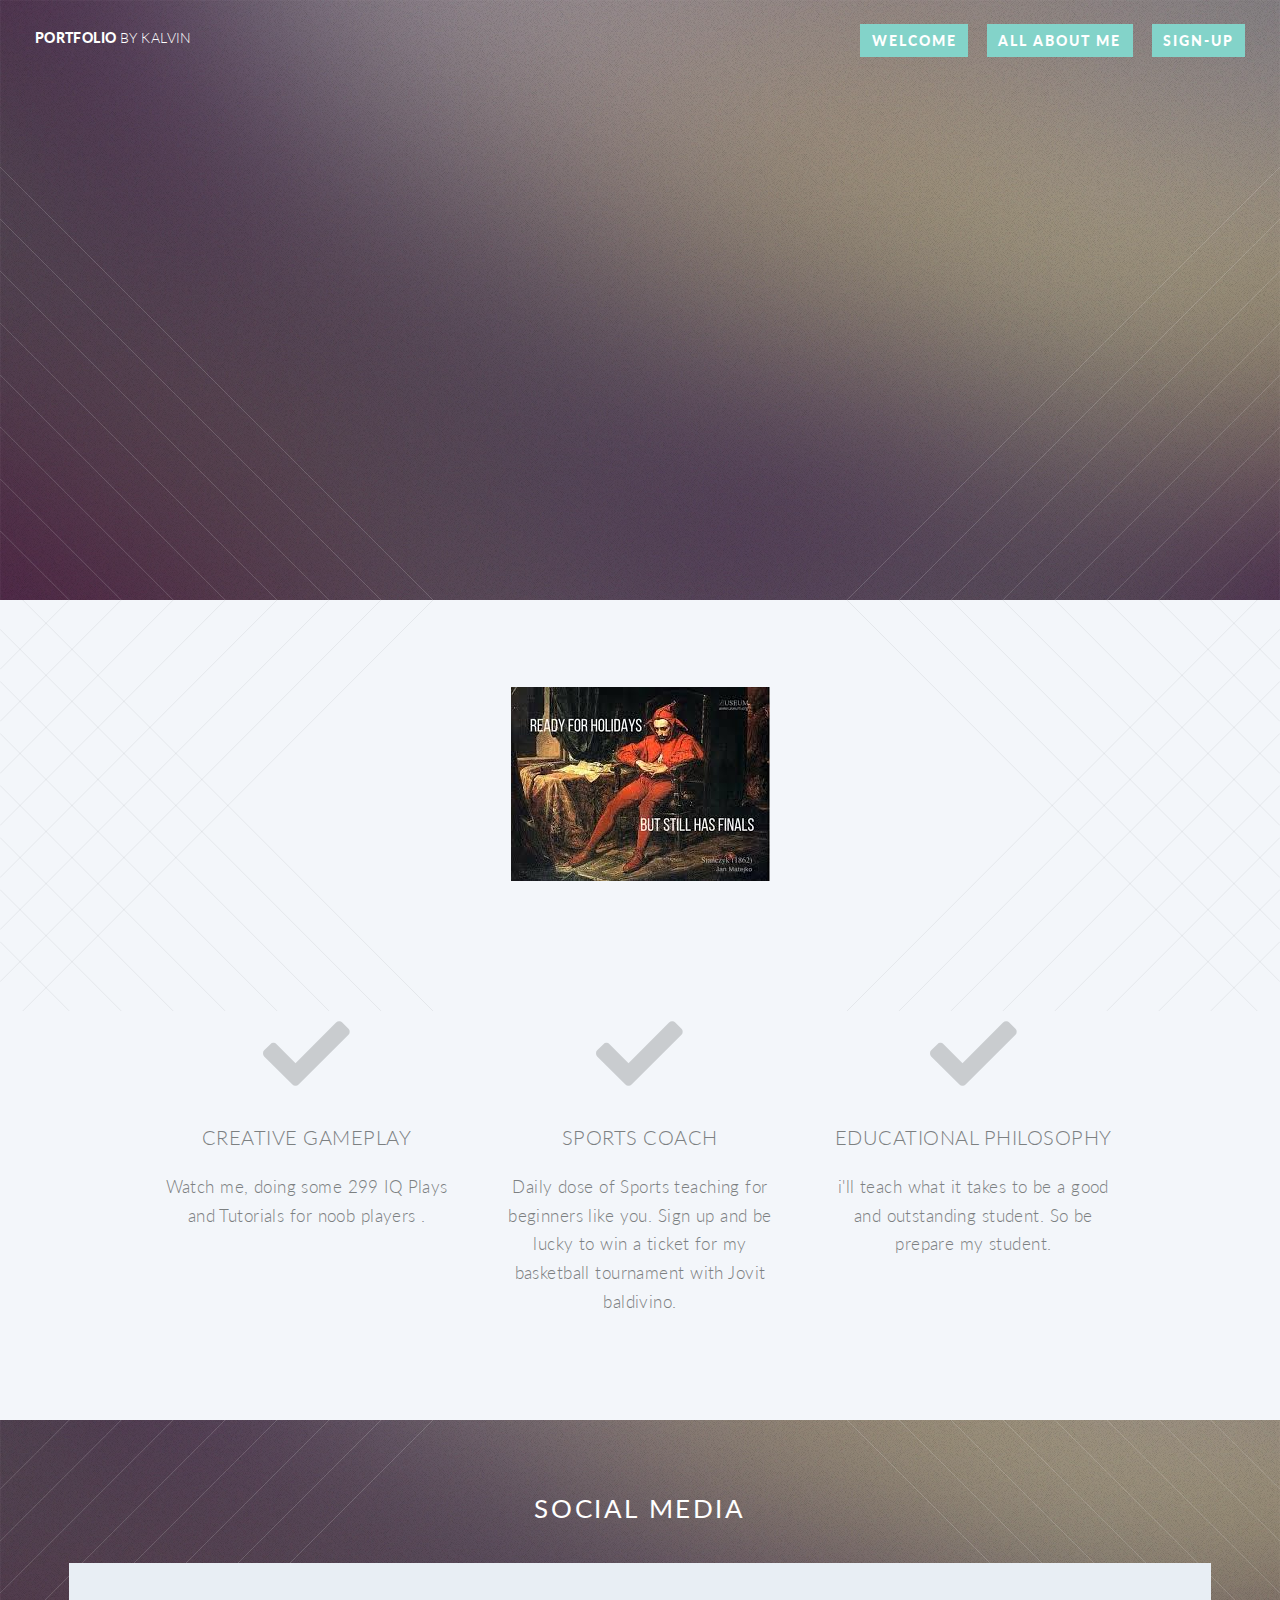
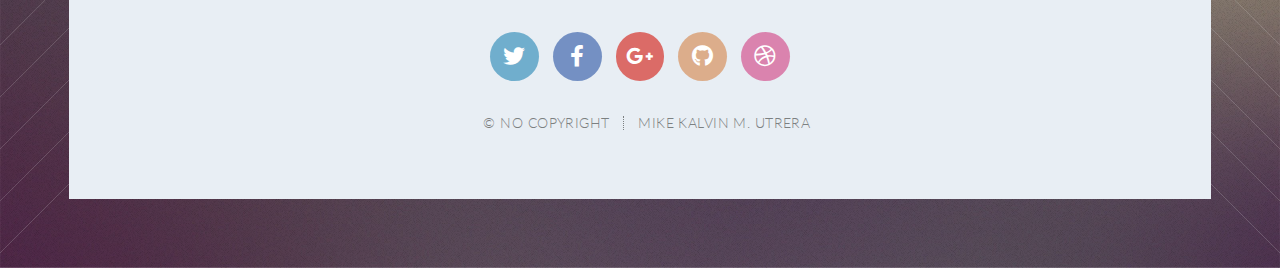
<file: index.html>
<!DOCTYPE HTML>
<html>
	<head>
		<title> Home -  Portfolio by kalvin
		</title>
		<meta charset="utf-8" />
		<meta name="viewport" content="width=device-width, initial-scale=1, user-scalable=no" />
		<link rel="stylesheet" href="assets/css/main.css" />
		<noscript><link rel="stylesheet" href="assets/css/noscript.css" /></noscript>
	</head>
	<body class="index is-preload">
		<div id="page-wrapper">

			<!-- Header -->
				<header id="header" class="alt">
					<h1 id="logo"><a href="index.html">PORTFOLIO <span> by Kalvin</span></a></h1>
					<nav id="nav">
						<ul>
							<li class="current"><a href="index.html" class = "button primary"> WELCOME</a></li>
							<li class="courses">
								<a href="#" class = "button primary">All about ME</a>
								<ul>
								    
									<li><a href="no-sidebar.html">Gaming</a></li>
									<li><a href="contact.html">Contact</a></li>
										<ul>
											
										
										</ul>
									</li>
								</ul>
							</li>
							<li><a href="sign-up.html" class= "button primary" >Sign-up</a></li>
						</ul>
						  
						   
					</nav>
				</header>

			<!-- Banner -->
				<section id="banner">

					<div class="inner">

						<header>
							<h2>KALVS</h2>
						</header>
						<p>GAMING
						<br />
						SPORTS
						<br />
						COME AND JOIN ME.</p>
						<footer>
							<ul class="buttons stacked">
								<li><a href="#main" class="button fit scrolly">Learn More.</a></li>
							</ul>
						</footer>

					</div>

				</section>

			<!-- Main -->
				<article id="main">

					
                    <div class = "col-4 col-12-narrower">
					<section>
				     <center><img src="images/Art.jpg" alt="" /></a></center>
					</section>
					</header>
					</div>
					</div>
					


                      

                   
					
					
					
					
					
					
					
						<section class="wrapper style1 container special">
							<div class="row">
								<div class="col-4 col-12-narrower">

									<section>
										<span class="icon solid featured fa-check"></span>
										<header>
											<h3>CREATIVE GAMEPLAY</h3>
										</header>
										<p> Watch me, doing some 299 IQ Plays and Tutorials for noob players .</p>
									</section>

								</div>
								<div class="col-4 col-12-narrower">

									<section>
										<span class="icon solid featured fa-check"></span>
										<header>
											<h3>SPORTS COACH</h3>
										</header>
										<p> Daily dose of Sports teaching for beginners like you. Sign up and be lucky to win a ticket for my basketball tournament with Jovit baldivino.</p>
									</section>

								</div>
								<div class="col-4 col-12-narrower">

									<section>
										<span class="icon solid featured fa-check"></span>
										<header>
											<h3>Educational Philosophy</h3>
										</header>
										<p>i'll teach what it takes to be a good and outstanding student. So be prepare my student.</p>
									</section>

								</div>
							</div>
						</section>

						</section>

				
				
				
				

			<!-- CTA -->
				
				<section id = "cta">

					<header>
						<h2><strong> SOCIAL MEDIA </strong></h2>
					</header>
					

			

			<!-- Footer -->
				<footer id="footer">

					<ul class="icons">
						<li><a href="#" class="icon brands circle fa-twitter"><span class="label">Twitter</span></a></li>
						<li><a href="#" class="icon brands circle fa-facebook-f"><span class="label">Facebook</span></a></li>
						<li><a href="#" class="icon brands circle fa-google-plus-g"><span class="label">Google+</span></a></li>
						<li><a href="#" class="icon brands circle fa-github"><span class="label">Github</span></a></li>
						<li><a href="#" class="icon brands circle fa-dribbble"><span class="label">Dribbble</span></a></li>
					</ul>

					<ul class="copyright">
						<li>&copy; NO COPYRIGHT</li><li> MIKE KALVIN M. UTRERA</li>
					</ul>

				</footer>

		</div>

		<!-- Scripts -->
			
			<script src="assets/js/jquery.min.js"></script>
			<script src="assets/js/jquery.dropotron.min.js"></script>
			<script src="assets/js/jquery.scrolly.min.js"></script>
			<script src="assets/js/jquery.scrollex.min.js"></script>
			<script src="assets/js/browser.min.js"></script>
			<script src="assets/js/breakpoints.min.js"></script>
			<script src="assets/js/util.js"></script>
			<script src="assets/js/main.js"></script>                       

	</body>
</html>
</file>
<file: assets/css/noscript.css>
/*
	Twenty by HTML5 UP
	html5up.net | @ajlkn
	Free for personal and commercial use under the CCA 3.0 license (html5up.net/license)
*/

/* Banner */

	#banner .inner {
		opacity: 1;
	}
</file>
<file: assets/css/main.css>
@import url("fontawesome-all.min.css");
@import url("https://fonts.googleapis.com/css?family=Lato:300,400,900");
html, body, div, span, applet, object,
iframe, h1, h2, h3, h4, h5, h6, p, blockquote,
pre, a, abbr, acronym, address, big, cite,
code, del, dfn, em, img, ins, kbd, q, s, samp,
small, strike, strong, sub, sup, tt, var, b,
u, i, center, dl, dt, dd, ol, ul, li, fieldset,
form, label, legend, table, caption, tbody,
tfoot, thead, tr, th, td, article, aside,
canvas, details, embed, figure, figcaption,
footer, header, hgroup, menu, nav, output, ruby,
section, summary, time, mark, audio, video {
	margin: 0;
	padding: 0;
	border: 0;
	font-size: 100%;
	font: inherit;
	vertical-align: baseline;}

article, aside, details, figcaption, figure,
footer, header, hgroup, menu, nav, section {
	display: block;}

body {
	line-height: 1;
}

ol, ul {
	list-style: none;
}

blockquote, q {
	quotes: none;
}

	blockquote:before, blockquote:after, q:before, q:after {
		content: '';
		content: none;
	}

table {
	border-collapse: collapse;
	border-spacing: 0;
}

body {
	-webkit-text-size-adjust: none;
}

mark {
	background-color: transparent;
	color: inherit;
}

input::-moz-focus-inner {
	border: 0;
	padding: 0;
}

input, select, textarea {
	-moz-appearance: none;
	-webkit-appearance: none;
	-ms-appearance: none;
	appearance: none;
}

/* Basic */

	html {
		box-sizing: border-box;
	}

	*, *:before, *:after {
		box-sizing: inherit;
	}

	body {
		background: #f3f6fa;
	}

		body.is-preload *, body.is-preload *:before, body.is-preload *:after {
			-moz-animation: none !important;
			-webkit-animation: none !important;
			-ms-animation: none !important;
			animation: none !important;
			-moz-transition: none !important;
			-webkit-transition: none !important;
			-ms-transition: none !important;
			transition: none !important;
		}

	body, input, select, textarea {
		color: #7c8081;
		font-family: 'Lato', sans-serif;
		font-size: 15pt;
		font-weight: 300;
		letter-spacing: 0.025em;
		line-height: 1.75em;
	}

	a {
		-moz-transition: color 0.2s ease-in-out, border-color 0.2s ease-in-out, background-color 0.2s ease-in-out;
		-webkit-transition: color 0.2s ease-in-out, border-color 0.2s ease-in-out, background-color 0.2s ease-in-out;
		-ms-transition: color 0.2s ease-in-out, border-color 0.2s ease-in-out, background-color 0.2s ease-in-out;
		transition: color 0.2s ease-in-out, border-color 0.2s ease-in-out, background-color 0.2s ease-in-out;
		color: #3fb1a3;
		text-decoration: none;
		border-bottom: dotted 1px;
	}

		a:hover {
			border-bottom-color: transparent;
		}

	strong, b {
		font-weight: 400;
	}

	p, ul, ol, dl, table, blockquote {
		margin: 0 0 2em 0;
	}

	h1, h2, h3, h4, h5, h6 {
		color: inherit;
		font-weight: 300;
		line-height: 1.75em;
		margin-bottom: 1em;
		text-transform: uppercase;
	}

		h1 a, h2 a, h3 a, h4 a, h5 a, h6 a {
			color: inherit;
			text-decoration: none;
			border: 0;
		}

	h2 {
		font-size: 1.5em;
		letter-spacing: 0.1em;
	}

	h3 {
		font-size: 1.15em;
		letter-spacing: 0.025em;
	}

	sub {
		font-size: 0.8em;
		position: relative;
		top: 0.5em;
	}

	sup {
		font-size: 0.8em;
		position: relative;
		top: -0.5em;
	}

	hr {
		border-top: solid 1px rgba(124, 128, 129, 0.2);
		border: 0;
		margin-bottom: 1.5em;
	}

	blockquote {
		border-left: solid 0.5em rgba(124, 128, 129, 0.2);
		font-style: italic;
		padding: 1em 0 1em 2em;
	}

/* Container */

	.container {
		margin: 0 auto;
		max-width: 100%;
		width: 1400px;
	}

		.container.medium {
			width: 1050px;
		}

		@media screen and (max-width: 1680px) {

			.container {
				width: 1200px;
			}

				.container.medium {
					width: 900px;
				}

		}

		@media screen and (max-width: 1280px) {

			.container {
				width: 960px;
			}

				.container.medium {
					width: 735px;
				}

		}

		@media screen and (max-width: 980px) {

			.container {
				width: 95%;
			}

				.container.medium {
					width: 71.25%;
				}

		}

		@media screen and (max-width: 840px) {

			.container {
				width: 95%;
			}

				.container.medium {
					width: 95%;
				}

		}

		@media screen and (max-width: 736px) {

			.container {
				width: 100%;
			}

				.container.medium {
					width: 100%;
				}

		}

/* Row */

	.row {
		display: flex;
		flex-wrap: wrap;
		box-sizing: border-box;
		align-items: stretch;
	}

		.row > * {
			box-sizing: border-box;
		}

		.row.gtr-uniform > * > :last-child {
			margin-bottom: 0;
		}

		.row.aln-left {
			justify-content: flex-start;
		}

		.row.aln-center {
			justify-content: center;
		}

		.row.aln-right {
			justify-content: flex-end;
		}

		.row.aln-top {
			align-items: flex-start;
		}

		.row.aln-middle {
			align-items: center;
		}

		.row.aln-bottom {
			align-items: flex-end;
		}

		.row > .imp {
			order: -1;
		}

		.row > .col-1 {
			width: 8.33333%;
		}

		.row > .off-1 {
			margin-left: 8.33333%;
		}

		.row > .col-2 {
			width: 16.66667%;
		}

		.row > .off-2 {
			margin-left: 16.66667%;
		}

		.row > .col-3 {
			width: 25%;
		}

		.row > .off-3 {
			margin-left: 25%;
		}

		.row > .col-4 {
			width: 33.33333%;
		}

		.row > .off-4 {
			margin-left: 33.33333%;
		}

		.row > .col-5 {
			width: 41.66667%;
		}

		.row > .off-5 {
			margin-left: 41.66667%;
		}

		.row > .col-6 {
			width: 50%;
		}

		.row > .off-6 {
			margin-left: 50%;
		}

		.row > .col-7 {
			width: 58.33333%;
		}

		.row > .off-7 {
			margin-left: 58.33333%;
		}

		.row > .col-8 {
			width: 66.66667%;
		}

		.row > .off-8 {
			margin-left: 66.66667%;
		}

		.row > .col-9 {
			width: 75%;
		}

		.row > .off-9 {
			margin-left: 75%;
		}

		.row > .col-10 {
			width: 83.33333%;
		}

		.row > .off-10 {
			margin-left: 83.33333%;
		}

		.row > .col-11 {
			width: 91.66667%;
		}

		.row > .off-11 {
			margin-left: 91.66667%;
		}

		.row > .col-12 {
			width: 100%;
		}

		.row > .off-12 {
			margin-left: 100%;
		}

		.row.gtr-0 {
			margin-top: 0px;
			margin-left: 0px;
		}

			.row.gtr-0 > * {
				padding: 0px 0 0 0px;
			}

			.row.gtr-0.gtr-uniform {
				margin-top: 0px;
			}

				.row.gtr-0.gtr-uniform > * {
					padding-top: 0px;
				}

		.row.gtr-25 {
			margin-top: -12.5px;
			margin-left: -12.5px;
		}

			.row.gtr-25 > * {
				padding: 12.5px 0 0 12.5px;
			}

			.row.gtr-25.gtr-uniform {
				margin-top: -12.5px;
			}

				.row.gtr-25.gtr-uniform > * {
					padding-top: 12.5px;
				}

		.row.gtr-50 {
			margin-top: -25px;
			margin-left: -25px;
		}

			.row.gtr-50 > * {
				padding: 25px 0 0 25px;
			}

			.row.gtr-50.gtr-uniform {
				margin-top: -25px;
			}

				.row.gtr-50.gtr-uniform > * {
					padding-top: 25px;
				}

		.row {
			margin-top: -50px;
			margin-left: -50px;
		}

			.row > * {
				padding: 50px 0 0 50px;
			}

			.row.gtr-uniform {
				margin-top: -50px;
			}

				.row.gtr-uniform > * {
					padding-top: 50px;
				}

		.row.gtr-150 {
			margin-top: -75px;
			margin-left: -75px;
		}

			.row.gtr-150 > * {
				padding: 75px 0 0 75px;
			}

			.row.gtr-150.gtr-uniform {
				margin-top: -75px;
			}

				.row.gtr-150.gtr-uniform > * {
					padding-top: 75px;
				}

		.row.gtr-200 {
			margin-top: -100px;
			margin-left: -100px;
		}

			.row.gtr-200 > * {
				padding: 100px 0 0 100px;
			}

			.row.gtr-200.gtr-uniform {
				margin-top: -100px;
			}

				.row.gtr-200.gtr-uniform > * {
					padding-top: 100px;
				}

		@media screen and (max-width: 1680px) {

			.row {
				display: flex;
				flex-wrap: wrap;
				box-sizing: border-box;
				align-items: stretch;
			}

				.row > * {
					box-sizing: border-box;
				}

				.row.gtr-uniform > * > :last-child {
					margin-bottom: 0;
				}

				.row.aln-left {
					justify-content: flex-start;
				}

				.row.aln-center {
					justify-content: center;
				}

				.row.aln-right {
					justify-content: flex-end;
				}

				.row.aln-top {
					align-items: flex-start;
				}

				.row.aln-middle {
					align-items: center;
				}

				.row.aln-bottom {
					align-items: flex-end;
				}

				.row > .imp-wide {
					order: -1;
				}

				.row > .col-1-wide {
					width: 8.33333%;
				}

				.row > .off-1-wide {
					margin-left: 8.33333%;
				}

				.row > .col-2-wide {
					width: 16.66667%;
				}

				.row > .off-2-wide {
					margin-left: 16.66667%;
				}

				.row > .col-3-wide {
					width: 25%;
				}

				.row > .off-3-wide {
					margin-left: 25%;
				}

				.row > .col-4-wide {
					width: 33.33333%;
				}

				.row > .off-4-wide {
					margin-left: 33.33333%;
				}

				.row > .col-5-wide {
					width: 41.66667%;
				}

				.row > .off-5-wide {
					margin-left: 41.66667%;
				}

				.row > .col-6-wide {
					width: 50%;
				}

				.row > .off-6-wide {
					margin-left: 50%;
				}

				.row > .col-7-wide {
					width: 58.33333%;
				}

				.row > .off-7-wide {
					margin-left: 58.33333%;
				}

				.row > .col-8-wide {
					width: 66.66667%;
				}

				.row > .off-8-wide {
					margin-left: 66.66667%;
				}

				.row > .col-9-wide {
					width: 75%;
				}

				.row > .off-9-wide {
					margin-left: 75%;
				}

				.row > .col-10-wide {
					width: 83.33333%;
				}

				.row > .off-10-wide {
					margin-left: 83.33333%;
				}

				.row > .col-11-wide {
					width: 91.66667%;
				}

				.row > .off-11-wide {
					margin-left: 91.66667%;
				}

				.row > .col-12-wide {
					width: 100%;
				}

				.row > .off-12-wide {
					margin-left: 100%;
				}

				.row.gtr-0 {
					margin-top: 0px;
					margin-left: 0px;
				}

					.row.gtr-0 > * {
						padding: 0px 0 0 0px;
					}

					.row.gtr-0.gtr-uniform {
						margin-top: 0px;
					}

						.row.gtr-0.gtr-uniform > * {
							padding-top: 0px;
						}

				.row.gtr-25 {
					margin-top: -10px;
					margin-left: -10px;
				}

					.row.gtr-25 > * {
						padding: 10px 0 0 10px;
					}

					.row.gtr-25.gtr-uniform {
						margin-top: -10px;
					}

						.row.gtr-25.gtr-uniform > * {
							padding-top: 10px;
						}

				.row.gtr-50 {
					margin-top: -20px;
					margin-left: -20px;
				}

					.row.gtr-50 > * {
						padding: 20px 0 0 20px;
					}

					.row.gtr-50.gtr-uniform {
						margin-top: -20px;
					}

						.row.gtr-50.gtr-uniform > * {
							padding-top: 20px;
						}

				.row {
					margin-top: -40px;
					margin-left: -40px;
				}

					.row > * {
						padding: 40px 0 0 40px;
					}

					.row.gtr-uniform {
						margin-top: -40px;
					}

						.row.gtr-uniform > * {
							padding-top: 40px;
						}

				.row.gtr-150 {
					margin-top: -60px;
					margin-left: -60px;
				}

					.row.gtr-150 > * {
						padding: 60px 0 0 60px;
					}

					.row.gtr-150.gtr-uniform {
						margin-top: -60px;
					}

						.row.gtr-150.gtr-uniform > * {
							padding-top: 60px;
						}

				.row.gtr-200 {
					margin-top: -80px;
					margin-left: -80px;
				}

					.row.gtr-200 > * {
						padding: 80px 0 0 80px;
					}

					.row.gtr-200.gtr-uniform {
						margin-top: -80px;
					}

						.row.gtr-200.gtr-uniform > * {
							padding-top: 80px;
						}

		}

		@media screen and (max-width: 1280px) {

			.row {
				display: flex;
				flex-wrap: wrap;
				box-sizing: border-box;
				align-items: stretch;
			}

				.row > * {
					box-sizing: border-box;
				}

				.row.gtr-uniform > * > :last-child {
					margin-bottom: 0;
				}

				.row.aln-left {
					justify-content: flex-start;
				}

				.row.aln-center {
					justify-content: center;
				}

				.row.aln-right {
					justify-content: flex-end;
				}

				.row.aln-top {
					align-items: flex-start;
				}

				.row.aln-middle {
					align-items: center;
				}

				.row.aln-bottom {
					align-items: flex-end;
				}

				.row > .imp-normal {
					order: -1;
				}

				.row > .col-1-normal {
					width: 8.33333%;
				}

				.row > .off-1-normal {
					margin-left: 8.33333%;
				}

				.row > .col-2-normal {
					width: 16.66667%;
				}

				.row > .off-2-normal {
					margin-left: 16.66667%;
				}

				.row > .col-3-normal {
					width: 25%;
				}

				.row > .off-3-normal {
					margin-left: 25%;
				}

				.row > .col-4-normal {
					width: 33.33333%;
				}

				.row > .off-4-normal {
					margin-left: 33.33333%;
				}

				.row > .col-5-normal {
					width: 41.66667%;
				}

				.row > .off-5-normal {
					margin-left: 41.66667%;
				}

				.row > .col-6-normal {
					width: 50%;
				}

				.row > .off-6-normal {
					margin-left: 50%;
				}

				.row > .col-7-normal {
					width: 58.33333%;
				}

				.row > .off-7-normal {
					margin-left: 58.33333%;
				}

				.row > .col-8-normal {
					width: 66.66667%;
				}

				.row > .off-8-normal {
					margin-left: 66.66667%;
				}

				.row > .col-9-normal {
					width: 75%;
				}

				.row > .off-9-normal {
					margin-left: 75%;
				}

				.row > .col-10-normal {
					width: 83.33333%;
				}

				.row > .off-10-normal {
					margin-left: 83.33333%;
				}

				.row > .col-11-normal {
					width: 91.66667%;
				}

				.row > .off-11-normal {
					margin-left: 91.66667%;
				}

				.row > .col-12-normal {
					width: 100%;
				}

				.row > .off-12-normal {
					margin-left: 100%;
				}

				.row.gtr-0 {
					margin-top: 0px;
					margin-left: 0px;
				}

					.row.gtr-0 > * {
						padding: 0px 0 0 0px;
					}

					.row.gtr-0.gtr-uniform {
						margin-top: 0px;
					}

						.row.gtr-0.gtr-uniform > * {
							padding-top: 0px;
						}

				.row.gtr-25 {
					margin-top: -10px;
					margin-left: -10px;
				}

					.row.gtr-25 > * {
						padding: 10px 0 0 10px;
					}

					.row.gtr-25.gtr-uniform {
						margin-top: -10px;
					}

						.row.gtr-25.gtr-uniform > * {
							padding-top: 10px;
						}

				.row.gtr-50 {
					margin-top: -20px;
					margin-left: -20px;
				}

					.row.gtr-50 > * {
						padding: 20px 0 0 20px;
					}

					.row.gtr-50.gtr-uniform {
						margin-top: -20px;
					}

						.row.gtr-50.gtr-uniform > * {
							padding-top: 20px;
						}

				.row {
					margin-top: -40px;
					margin-left: -40px;
				}

					.row > * {
						padding: 40px 0 0 40px;
					}

					.row.gtr-uniform {
						margin-top: -40px;
					}

						.row.gtr-uniform > * {
							padding-top: 40px;
						}

				.row.gtr-150 {
					margin-top: -60px;
					margin-left: -60px;
				}

					.row.gtr-150 > * {
						padding: 60px 0 0 60px;
					}

					.row.gtr-150.gtr-uniform {
						margin-top: -60px;
					}

						.row.gtr-150.gtr-uniform > * {
							padding-top: 60px;
						}

				.row.gtr-200 {
					margin-top: -80px;
					margin-left: -80px;
				}

					.row.gtr-200 > * {
						padding: 80px 0 0 80px;
					}

					.row.gtr-200.gtr-uniform {
						margin-top: -80px;
					}

						.row.gtr-200.gtr-uniform > * {
							padding-top: 80px;
						}

		}

		@media screen and (max-width: 980px) {

			.row {
				display: flex;
				flex-wrap: wrap;
				box-sizing: border-box;
				align-items: stretch;
			}

				.row > * {
					box-sizing: border-box;
				}

				.row.gtr-uniform > * > :last-child {
					margin-bottom: 0;
				}

				.row.aln-left {
					justify-content: flex-start;
				}

				.row.aln-center {
					justify-content: center;
				}

				.row.aln-right {
					justify-content: flex-end;
				}

				.row.aln-top {
					align-items: flex-start;
				}

				.row.aln-middle {
					align-items: center;
				}

				.row.aln-bottom {
					align-items: flex-end;
				}

				.row > .imp-narrow {
					order: -1;
				}

				.row > .col-1-narrow {
					width: 8.33333%;
				}

				.row > .off-1-narrow {
					margin-left: 8.33333%;
				}

				.row > .col-2-narrow {
					width: 16.66667%;
				}

				.row > .off-2-narrow {
					margin-left: 16.66667%;
				}

				.row > .col-3-narrow {
					width: 25%;
				}

				.row > .off-3-narrow {
					margin-left: 25%;
				}

				.row > .col-4-narrow {
					width: 33.33333%;
				}

				.row > .off-4-narrow {
					margin-left: 33.33333%;
				}

				.row > .col-5-narrow {
					width: 41.66667%;
				}

				.row > .off-5-narrow {
					margin-left: 41.66667%;
				}

				.row > .col-6-narrow {
					width: 50%;
				}

				.row > .off-6-narrow {
					margin-left: 50%;
				}

				.row > .col-7-narrow {
					width: 58.33333%;
				}

				.row > .off-7-narrow {
					margin-left: 58.33333%;
				}

				.row > .col-8-narrow {
					width: 66.66667%;
				}

				.row > .off-8-narrow {
					margin-left: 66.66667%;
				}

				.row > .col-9-narrow {
					width: 75%;
				}

				.row > .off-9-narrow {
					margin-left: 75%;
				}

				.row > .col-10-narrow {
					width: 83.33333%;
				}

				.row > .off-10-narrow {
					margin-left: 83.33333%;
				}

				.row > .col-11-narrow {
					width: 91.66667%;
				}

				.row > .off-11-narrow {
					margin-left: 91.66667%;
				}

				.row > .col-12-narrow {
					width: 100%;
				}

				.row > .off-12-narrow {
					margin-left: 100%;
				}

				.row.gtr-0 {
					margin-top: 0px;
					margin-left: 0px;
				}

					.row.gtr-0 > * {
						padding: 0px 0 0 0px;
					}

					.row.gtr-0.gtr-uniform {
						margin-top: 0px;
					}

						.row.gtr-0.gtr-uniform > * {
							padding-top: 0px;
						}

				.row.gtr-25 {
					margin-top: -7.5px;
					margin-left: -7.5px;
				}

					.row.gtr-25 > * {
						padding: 7.5px 0 0 7.5px;
					}

					.row.gtr-25.gtr-uniform {
						margin-top: -7.5px;
					}

						.row.gtr-25.gtr-uniform > * {
							padding-top: 7.5px;
						}

				.row.gtr-50 {
					margin-top: -15px;
					margin-left: -15px;
				}

					.row.gtr-50 > * {
						padding: 15px 0 0 15px;
					}

					.row.gtr-50.gtr-uniform {
						margin-top: -15px;
					}

						.row.gtr-50.gtr-uniform > * {
							padding-top: 15px;
						}

				.row {
					margin-top: -30px;
					margin-left: -30px;
				}

					.row > * {
						padding: 30px 0 0 30px;
					}

					.row.gtr-uniform {
						margin-top: -30px;
					}

						.row.gtr-uniform > * {
							padding-top: 30px;
						}

				.row.gtr-150 {
					margin-top: -45px;
					margin-left: -45px;
				}

					.row.gtr-150 > * {
						padding: 45px 0 0 45px;
					}

					.row.gtr-150.gtr-uniform {
						margin-top: -45px;
					}

						.row.gtr-150.gtr-uniform > * {
							padding-top: 45px;
						}

				.row.gtr-200 {
					margin-top: -60px;
					margin-left: -60px;
				}

					.row.gtr-200 > * {
						padding: 60px 0 0 60px;
					}

					.row.gtr-200.gtr-uniform {
						margin-top: -60px;
					}

						.row.gtr-200.gtr-uniform > * {
							padding-top: 60px;
						}

		}

		@media screen and (max-width: 840px) {

			.row {
				display: flex;
				flex-wrap: wrap;
				box-sizing: border-box;
				align-items: stretch;
			}

				.row > * {
					box-sizing: border-box;
				}

				.row.gtr-uniform > * > :last-child {
					margin-bottom: 0;
				}

				.row.aln-left {
					justify-content: flex-start;
				}

				.row.aln-center {
					justify-content: center;
				}

				.row.aln-right {
					justify-content: flex-end;
				}

				.row.aln-top {
					align-items: flex-start;
				}

				.row.aln-middle {
					align-items: center;
				}

				.row.aln-bottom {
					align-items: flex-end;
				}

				.row > .imp-narrower {
					order: -1;
				}

				.row > .col-1-narrower {
					width: 8.33333%;
				}

				.row > .off-1-narrower {
					margin-left: 8.33333%;
				}

				.row > .col-2-narrower {
					width: 16.66667%;
				}

				.row > .off-2-narrower {
					margin-left: 16.66667%;
				}

				.row > .col-3-narrower {
					width: 25%;
				}

				.row > .off-3-narrower {
					margin-left: 25%;
				}

				.row > .col-4-narrower {
					width: 33.33333%;
				}

				.row > .off-4-narrower {
					margin-left: 33.33333%;
				}

				.row > .col-5-narrower {
					width: 41.66667%;
				}

				.row > .off-5-narrower {
					margin-left: 41.66667%;
				}

				.row > .col-6-narrower {
					width: 50%;
				}

				.row > .off-6-narrower {
					margin-left: 50%;
				}

				.row > .col-7-narrower {
					width: 58.33333%;
				}

				.row > .off-7-narrower {
					margin-left: 58.33333%;
				}

				.row > .col-8-narrower {
					width: 66.66667%;
				}

				.row > .off-8-narrower {
					margin-left: 66.66667%;
				}

				.row > .col-9-narrower {
					width: 75%;
				}

				.row > .off-9-narrower {
					margin-left: 75%;
				}

				.row > .col-10-narrower {
					width: 83.33333%;
				}

				.row > .off-10-narrower {
					margin-left: 83.33333%;
				}

				.row > .col-11-narrower {
					width: 91.66667%;
				}

				.row > .off-11-narrower {
					margin-left: 91.66667%;
				}

				.row > .col-12-narrower {
					width: 100%;
				}

				.row > .off-12-narrower {
					margin-left: 100%;
				}

				.row.gtr-0 {
					margin-top: 0px;
					margin-left: 0px;
				}

					.row.gtr-0 > * {
						padding: 0px 0 0 0px;
					}

					.row.gtr-0.gtr-uniform {
						margin-top: 0px;
					}

						.row.gtr-0.gtr-uniform > * {
							padding-top: 0px;
						}

				.row.gtr-25 {
					margin-top: -7.5px;
					margin-left: -7.5px;
				}

					.row.gtr-25 > * {
						padding: 7.5px 0 0 7.5px;
					}

					.row.gtr-25.gtr-uniform {
						margin-top: -7.5px;
					}

						.row.gtr-25.gtr-uniform > * {
							padding-top: 7.5px;
						}

				.row.gtr-50 {
					margin-top: -15px;
					margin-left: -15px;
				}

					.row.gtr-50 > * {
						padding: 15px 0 0 15px;
					}

					.row.gtr-50.gtr-uniform {
						margin-top: -15px;
					}

						.row.gtr-50.gtr-uniform > * {
							padding-top: 15px;
						}

				.row {
					margin-top: -30px;
					margin-left: -30px;
				}

					.row > * {
						padding: 30px 0 0 30px;
					}

					.row.gtr-uniform {
						margin-top: -30px;
					}

						.row.gtr-uniform > * {
							padding-top: 30px;
						}

				.row.gtr-150 {
					margin-top: -45px;
					margin-left: -45px;
				}

					.row.gtr-150 > * {
						padding: 45px 0 0 45px;
					}

					.row.gtr-150.gtr-uniform {
						margin-top: -45px;
					}

						.row.gtr-150.gtr-uniform > * {
							padding-top: 45px;
						}

				.row.gtr-200 {
					margin-top: -60px;
					margin-left: -60px;
				}

					.row.gtr-200 > * {
						padding: 60px 0 0 60px;
					}

					.row.gtr-200.gtr-uniform {
						margin-top: -60px;
					}

						.row.gtr-200.gtr-uniform > * {
							padding-top: 60px;
						}

		}

		@media screen and (max-width: 736px) {

			.row {
				display: flex;
				flex-wrap: wrap;
				box-sizing: border-box;
				align-items: stretch;
			}

				.row > * {
					box-sizing: border-box;
				}

				.row.gtr-uniform > * > :last-child {
					margin-bottom: 0;
				}

				.row.aln-left {
					justify-content: flex-start;
				}

				.row.aln-center {
					justify-content: center;
				}

				.row.aln-right {
					justify-content: flex-end;
				}

				.row.aln-top {
					align-items: flex-start;
				}

				.row.aln-middle {
					align-items: center;
				}

				.row.aln-bottom {
					align-items: flex-end;
				}

				.row > .imp-mobile {
					order: -1;
				}

				.row > .col-1-mobile {
					width: 8.33333%;
				}

				.row > .off-1-mobile {
					margin-left: 8.33333%;
				}

				.row > .col-2-mobile {
					width: 16.66667%;
				}

				.row > .off-2-mobile {
					margin-left: 16.66667%;
				}

				.row > .col-3-mobile {
					width: 25%;
				}

				.row > .off-3-mobile {
					margin-left: 25%;
				}

				.row > .col-4-mobile {
					width: 33.33333%;
				}

				.row > .off-4-mobile {
					margin-left: 33.33333%;
				}

				.row > .col-5-mobile {
					width: 41.66667%;
				}

				.row > .off-5-mobile {
					margin-left: 41.66667%;
				}

				.row > .col-6-mobile {
					width: 50%;
				}

				.row > .off-6-mobile {
					margin-left: 50%;
				}

				.row > .col-7-mobile {
					width: 58.33333%;
				}

				.row > .off-7-mobile {
					margin-left: 58.33333%;
				}

				.row > .col-8-mobile {
					width: 66.66667%;
				}

				.row > .off-8-mobile {
					margin-left: 66.66667%;
				}

				.row > .col-9-mobile {
					width: 75%;
				}

				.row > .off-9-mobile {
					margin-left: 75%;
				}

				.row > .col-10-mobile {
					width: 83.33333%;
				}

				.row > .off-10-mobile {
					margin-left: 83.33333%;
				}

				.row > .col-11-mobile {
					width: 91.66667%;
				}

				.row > .off-11-mobile {
					margin-left: 91.66667%;
				}

				.row > .col-12-mobile {
					width: 100%;
				}

				.row > .off-12-mobile {
					margin-left: 100%;
				}

				.row.gtr-0 {
					margin-top: 0px;
					margin-left: 0px;
				}

					.row.gtr-0 > * {
						padding: 0px 0 0 0px;
					}

					.row.gtr-0.gtr-uniform {
						margin-top: 0px;
					}

						.row.gtr-0.gtr-uniform > * {
							padding-top: 0px;
						}

				.row.gtr-25 {
					margin-top: -7.5px;
					margin-left: -7.5px;
				}

					.row.gtr-25 > * {
						padding: 7.5px 0 0 7.5px;
					}

					.row.gtr-25.gtr-uniform {
						margin-top: -7.5px;
					}

						.row.gtr-25.gtr-uniform > * {
							padding-top: 7.5px;
						}

				.row.gtr-50 {
					margin-top: -15px;
					margin-left: -15px;
				}

					.row.gtr-50 > * {
						padding: 15px 0 0 15px;
					}

					.row.gtr-50.gtr-uniform {
						margin-top: -15px;
					}

						.row.gtr-50.gtr-uniform > * {
							padding-top: 15px;
						}

				.row {
					margin-top: -30px;
					margin-left: -30px;
				}

					.row > * {
						padding: 30px 0 0 30px;
					}

					.row.gtr-uniform {
						margin-top: -30px;
					}

						.row.gtr-uniform > * {
							padding-top: 30px;
						}

				.row.gtr-150 {
					margin-top: -45px;
					margin-left: -45px;
				}

					.row.gtr-150 > * {
						padding: 45px 0 0 45px;
					}

					.row.gtr-150.gtr-uniform {
						margin-top: -45px;
					}

						.row.gtr-150.gtr-uniform > * {
							padding-top: 45px;
						}

				.row.gtr-200 {
					margin-top: -60px;
					margin-left: -60px;
				}

					.row.gtr-200 > * {
						padding: 60px 0 0 60px;
					}

					.row.gtr-200.gtr-uniform {
						margin-top: -60px;
					}

						.row.gtr-200.gtr-uniform > * {
							padding-top: 60px;
						}

		}

/* Section/Article */

	section.special, article.special {
		text-align: center;
	}

	header.major {
		padding-bottom: 2em;
	}

	header.special {
		margin-bottom: 5em;
		padding-top: 7em;
		position: relative;
		text-align: center;
	}

		header.special:before, header.special:after {
			border-bottom: solid 1.5px;
			border-top: solid 1.5px;
			content: '';
			height: 7px;
			opacity: 0.1;
			position: absolute;
			top: 1.75em;
			width: 43%;
		}

		header.special:before {
			left: 0;
		}

		header.special:after {
			right: 0;
		}

		header.special h2 {
			margin-bottom: 0;
		}

		header.special h2 + p {
			margin-bottom: 0;
			padding-top: 1.5em;
		}

		header.special .icon {
			cursor: default;
			height: 7em;
			left: 0;
			position: absolute;
			text-align: center;
			top: 1em;
			width: 100%;
		}

			header.special .icon:before {
				font-size: 3.5em;
				opacity: 0.35;
			}

	footer > :last-child {
		margin-bottom: 0;
	}

	footer.major {
		padding-top: 3em;
	}

/* Form */

	input[type="text"],
	input[type="password"],
	input[type="email"],
	textarea {
		-moz-transition: background-color 0.2s ease-in-out, border-color 0.2s ease-in-out;
		-webkit-transition: background-color 0.2s ease-in-out, border-color 0.2s ease-in-out;
		-ms-transition: background-color 0.2s ease-in-out, border-color 0.2s ease-in-out;
		transition: background-color 0.2s ease-in-out, border-color 0.2s ease-in-out;
		-moz-appearance: none;
		-webkit-appearance: none;
		-ms-appearance: none;
		appearance: none;
		background: none;
		border: solid 1px rgba(124, 128, 129, 0.2);
		border-radius: 0;
		color: inherit;
		display: block;
		padding: 0.75em;
		text-decoration: none;
		width: 100%;
		outline: 0;
	}

		input[type="text"]:focus,
		input[type="password"]:focus,
		input[type="email"]:focus,
		textarea:focus {
			border-color: #83d3c9;
		}

	input[type="text"],
	input[type="password"],
	input[type="email"] {
		line-height: 1em;
	}

	::-webkit-input-placeholder {
		color: inherit;
		opacity: 0.5;
		position: relative;
		top: 3px;
	}

	:-moz-placeholder {
		color: inherit;
		opacity: 0.5;
	}

	::-moz-placeholder {
		color: inherit;
		opacity: 0.5;
	}

	:-ms-input-placeholder {
		color: inherit;
		opacity: 0.5;
	}

/* Image */

	.image {
		border: 0;
		position: relative;
	}

		.image:before {
			background: url("images/overlay.png");
			content: '';
			height: 100%;
			left: 0;
			position: absolute;
			top: 0;
			width: 100%;
		}

		.image.fit {
			display: block;
		}

			.image.fit img {
				display: block;
				width: 100%;
			}

		.image.featured {
			display: block;
			margin: 0 0 2em 0;
		}

			.image.featured img {
				display: block;
				width: 100%;
			}

/* Icon */

	.icon {
		text-decoration: none;
		position: relative;
	}

		.icon:before {
			-moz-osx-font-smoothing: grayscale;
			-webkit-font-smoothing: antialiased;
			display: inline-block;
			font-style: normal;
			font-variant: normal;
			text-rendering: auto;
			line-height: 1;
			text-transform: none !important;
			font-family: 'Font Awesome 5 Free';
			font-weight: 400;
		}

		.icon.solid:before {
			font-weight: 900;
		}

		.icon:before {
			line-height: inherit;
		}

		.icon.brands:before {
			font-family: 'Font Awesome 5 Brands';
		}

		.icon.circle {
			-moz-transition: all 0.2s ease-in-out;
			-webkit-transition: all 0.2s ease-in-out;
			-ms-transition: all 0.2s ease-in-out;
			transition: all 0.2s ease-in-out;
			border: 0;
			border-radius: 100%;
			display: inline-block;
			font-size: 1.25em;
			height: 2.25em;
			left: 0;
			line-height: 2.25em;
			text-align: center;
			text-decoration: none;
			top: 0;
			width: 2.25em;
		}

			.icon.circle:hover {
				top: -0.2em;
			}

			.icon.circle.fa-twitter {
				background: #70aecd;
				color: #fff;
			}

				.icon.circle.fa-twitter:hover {
					background: #7fb7d2;
				}

			.icon.circle.fa-facebook-f {
				background: #7490c3;
				color: #fff;
			}

				.icon.circle.fa-facebook-f:hover {
					background: #829bc9;
				}

			.icon.circle.fa-google-plus-g {
				background: #db6b67;
				color: #fff;
			}

				.icon.circle.fa-google-plus-g:hover {
					background: #df7b77;
				}

			.icon.circle.fa-github {
				background: #dcad8b;
				color: #fff;
			}

				.icon.circle.fa-github:hover {
					background: #e1b89b;
				}

			.icon.circle.fa-dribbble {
				background: #da83ae;
				color: #fff;
			}

				.icon.circle.fa-dribbble:hover {
					background: #df93b8;
				}

		.icon.featured {
			cursor: default;
			display: block;
			margin: 0 0 1.5em 0;
			opacity: 0.35;
			text-align: center;
		}

			.icon.featured:before {
				font-size: 5em;
				line-height: 1em;
			}

		.icon > .label {
			display: none;
		}

/* List */

	ol {
		list-style: decimal;
		padding-left: 1.25em;
	}

		ol li {
			padding-left: 0.25em;
		}

	ul {
		list-style: disc;
		padding-left: 1em;
	}

		ul li {
			padding-left: 0.5em;
		}

/* Icons */

	ul.icons {
		list-style: none;
		padding-left: 0;
		cursor: default;
	}

		ul.icons li {
			display: inline-block;
			line-height: 1em;
			padding-left: 0.5em;
		}

			ul.icons li:first-child {
				padding-left: 0;
			}

/* Featured Icons */

	ul.featured-icons {
		cursor: default;
		margin: -0.75em 0 0 0;
		opacity: 0.35;
		overflow: hidden;
		position: relative;
		list-style: none;
		padding-left: 0;
	}

		ul.featured-icons li {
			display: block;
			float: left;
			text-align: center;
			width: 50%;
			padding-left: 0;
			margin-bottom: 1em;
		}

			ul.featured-icons li .icon {
				display: inline-block;
				font-size: 5.5em;
				height: 1em;
				line-height: 1.5em;
				width: 1em;
			}

/* Buttons */

	ul.buttons {
		cursor: default;
		list-style: none;
		padding-left: 0;
	}

		ul.buttons:last-child {
			margin-bottom: 0;
		}

		ul.buttons li {
			display: inline-block;
			padding: 0 0 0 1.5em;
		}

			ul.buttons li:first-child {
				padding: 0;
			}

		ul.buttons.stacked li {
			display: block;
			padding: 1.5em 0 0 0;
		}

			ul.buttons.stacked li:first-child {
				padding: 0;
			}

/* Table */

	table {
		width: 100%;
	}

		table.default {
			width: 100%;
		}

			table.default tbody tr {
				border-bottom: solid 1px rgba(124, 128, 129, 0.2);
			}

			table.default td {
				padding: 0.5em 1em 0.5em 1em;
			}

			table.default th {
				font-weight: 400;
				padding: 0.5em 1em 0.5em 1em;
				text-align: left;
			}

			table.default thead {
				background: #7c8081;
				color: #fff;
			}

/* Button */

	input[type="button"],
	input[type="submit"],
	input[type="reset"],
	button,
	.button {
		-moz-appearance: none;
		-webkit-appearance: none;
		-ms-appearance: none;
		appearance: none;
		-moz-transition: color 0.2s ease-in-out, border-color 0.2s ease-in-out, background-color 0.2s ease-in-out;
		-webkit-transition: color 0.2s ease-in-out, border-color 0.2s ease-in-out, background-color 0.2s ease-in-out;
		-ms-transition: color 0.2s ease-in-out, border-color 0.2s ease-in-out, background-color 0.2s ease-in-out;
		transition: color 0.2s ease-in-out, border-color 0.2s ease-in-out, background-color 0.2s ease-in-out;
		background: none;
		border: solid 1px;
		border-radius: 0;
		color: inherit;
		cursor: pointer;
		display: inline-block;
		font-size: 0.8em;
		font-weight: 900;
		letter-spacing: 2px;
		min-width: 18em;
		padding: 0 0.75em;
		line-height: 3.75em;
		text-align: center;
		text-decoration: none;
		text-transform: uppercase;
	}

		input[type="button"]:hover,
		input[type="submit"]:hover,
		input[type="reset"]:hover,
		button:hover,
		.button:hover {
			background: rgba(188, 202, 206, 0.15);
			border-color: inherit;
		}

		input[type="button"].primary,
		input[type="submit"].primary,
		input[type="reset"].primary,
		button.primary,
		.button.primary {
			background: #83d3c9;
			border-color: #83d3c9;
			color: #fff !important;
		}

			input[type="button"].primary:hover,
			input[type="submit"].primary:hover,
			input[type="reset"].primary:hover,
			button.primary:hover,
			.button.primary:hover {
				background: #96dad1 !important;
				border-color: #96dad1 !important;
			}

		input[type="button"].fit,
		input[type="submit"].fit,
		input[type="reset"].fit,
		button.fit,
		.button.fit {
			width: 100%;
		}

		input[type="button"].small,
		input[type="submit"].small,
		input[type="reset"].small,
		button.small,
		.button.small {
			font-size: 0.7em;
			min-width: 14em;
			padding: 0.5em 0;
		}

/* Wrapper */

	.wrapper {
		margin-bottom: 5em;
		padding: 5em;
	}

		.wrapper.style1 {
			padding: 0;
		}

		.wrapper.style2 {
			background-color: #83d3c9;
			background-image: url("images/light-bl.svg"), url("images/light-br.svg");
			background-position: bottom left, bottom right;
			background-repeat: no-repeat, no-repeat;
			background-size: 25em, 25em;
			color: #fff;
		}

			.wrapper.style2 input[type="button"]:hover,
			.wrapper.style2 input[type="submit"]:hover,
			.wrapper.style2 input[type="reset"]:hover,
			.wrapper.style2 button:hover,
			.wrapper.style2 .button:hover {
				background: rgba(255, 255, 255, 0.15) !important;
			}

			.wrapper.style2 input[type="button"].primary,
			.wrapper.style2 input[type="submit"].primary,
			.wrapper.style2 input[type="reset"].primary,
			.wrapper.style2 button.primary,
			.wrapper.style2 .button.primary {
				background: #fff;
				border-color: #fff;
				color: #83d3c9 !important;
			}

				.wrapper.style2 input[type="button"].primary:hover,
				.wrapper.style2 input[type="submit"].primary:hover,
				.wrapper.style2 input[type="reset"].primary:hover,
				.wrapper.style2 button.primary:hover,
				.wrapper.style2 .button.primary:hover {
					border-color: inherit !important;
					color: #fff !important;
				}

		.wrapper.style3 {
			background: #fff;
			color: inherit;
		}

		.wrapper.style4 {
			background: #fff;
			color: inherit;
			padding: 4em;
		}

/* Header */

	@-moz-keyframes reveal-header {
		0% {
			top: -5em;
		}

		100% {
			top: 0;
		}
	}

	@-webkit-keyframes reveal-header {
		0% {
			top: -5em;
		}

		100% {
			top: 0;
		}
	}

	@-ms-keyframes reveal-header {
		0% {
			top: -5em;
		}

		100% {
			top: 0;
		}
	}

	@keyframes reveal-header {
		0% {
			top: -5em;
		}

		100% {
			top: 0;
		}
	}

	#header {
		background: #fff;
		box-shadow: 0 1px 2px 0 rgba(0, 0, 0, 0.075);
		color: inherit;
		cursor: default;
		font-size: 0.8em;
		left: 0;
		padding: 1em 1.5em;
		position: fixed;
		top: 0;
		width: 100%;
		z-index: 10000;
	}

		#header h1 {
			font-weight: 900;
			margin: 0;
		}

			#header h1 span {
				font-weight: 300;
			}

		#header nav {
			letter-spacing: 0.075em;
			position: absolute;
			right: 1.5em;
			text-transform: uppercase;
			top: 0.75em;
		}

			#header nav ul {
				list-style: none;
				padding-left: 0;
			}

				#header nav ul li {
					display: inline-block;
					margin-left: 1.5em;
					padding-left: 0;
				}

					#header nav ul li > ul {
						display: none;
					}

					#header nav ul li a {
						border: solid 1px transparent;
						color: inherit;
						display: inline-block;
						line-height: 1em;
						padding: 0.6em 0.75em;
						text-decoration: none;
					}

					#header nav ul li input[type="button"],
					#header nav ul li input[type="submit"],
					#header nav ul li input[type="reset"],
					#header nav ul li button,
					#header nav ul li .button {
						font-size: 1em;
						min-width: 0;
						width: auto;
					}

					#header nav ul li.submenu > a {
						text-decoration: none;
					}

						#header nav ul li.submenu > a:before {
							-moz-osx-font-smoothing: grayscale;
							-webkit-font-smoothing: antialiased;
							display: inline-block;
							font-style: normal;
							font-variant: normal;
							text-rendering: auto;
							line-height: 1;
							text-transform: none !important;
							font-family: 'Font Awesome 5 Free';
							font-weight: 900;
						}

						#header nav ul li.submenu > a:before {
							content: '\f107';
							margin-right: 0.65em;
						}

					#header nav ul li.active > a, #header nav ul li:hover > a {
						-moz-transition: all 0.2s ease-in-out;
						-webkit-transition: all 0.2s ease-in-out;
						-ms-transition: all 0.2s ease-in-out;
						transition: all 0.2s ease-in-out;
						background: rgba(188, 202, 206, 0.15);
					}

					#header nav ul li.current > a {
						font-weight: 900;
					}

		#header.reveal {
			-moz-animation: reveal-header 0.5s;
			-webkit-animation: reveal-header 0.5s;
			-ms-animation: reveal-header 0.5s;
			animation: reveal-header 0.5s;
		}

		#header.alt {
			-moz-animation: none;
			-webkit-animation: none;
			-ms-animation: none;
			animation: none;
			background: transparent;
			box-shadow: none;
			color: #fff;
			padding: 2em 2.5em;
			position: absolute;
		}

			#header.alt nav {
				right: 2.5em;
				top: 1.75em;
			}

				#header.alt nav ul li.active > a, #header.alt nav ul li:hover > a {
					border: solid 1px;
				}

/* Dropotron */

	.dropotron {
		list-style: none;
		padding-left: 0;
		background: #fff;
		box-shadow: 0 1px 2px 0 rgba(0, 0, 0, 0.075);
		line-height: 2.25em;
		min-width: 13em;
		padding: 1em 0;
		text-transform: uppercase;
		margin-top: calc(-1em + 1px);
	}

		.dropotron.level-0 {
			font-size: 0.7em;
			font-weight: 400;
			margin-top: 1.5em;
		}

			.dropotron.level-0:before {
				border-bottom: solid 0.5em #fff;
				border-left: solid 0.5em transparent;
				border-right: solid 0.5em transparent;
				content: '';
				left: 0.75em;
				position: absolute;
				top: -0.45em;
			}

		.dropotron > li {
			border-top: solid 1px rgba(124, 128, 129, 0.2);
			padding-left: 0;
		}

			.dropotron > li > a {
				-moz-transition: none;
				-webkit-transition: none;
				-ms-transition: none;
				transition: none;
				color: inherit;
				text-decoration: none;
				padding: 0 1em;
				border: 0;
			}

			.dropotron > li:hover > a {
				background: #83d3c9;
				color: #fff;
			}

			.dropotron > li:first-child {
				border-top: 0;
			}

/* Banner */

	@-moz-keyframes reveal-banner {
		0% {
			opacity: 0;
		}

		100% {
			opacity: 1;
		}
	}

	@-webkit-keyframes reveal-banner {
		0% {
			opacity: 0;
		}

		100% {
			opacity: 1;
		}
	}

	@-ms-keyframes reveal-banner {
		0% {
			opacity: 0;
		}

		100% {
			opacity: 1;
		}
	}

	@keyframes reveal-banner {
		0% {
			opacity: 0;
		}

		100% {
			opacity: 1;
		}
	}

	#banner {
		background-attachment: scroll, scroll, scroll, fixed;
		background-color: #645862;
		background-image: url("images/light-bl.svg"), url("images/light-br.svg"), url("images/overlay.png"), url("../../images/banner.jpg");
		background-position: bottom left, bottom right, top left, top center;
		background-repeat: no-repeat, no-repeat, repeat, no-repeat;
		background-size: 25em, 25em, auto, cover;
		color: #fff;
		cursor: default;
		padding: 6em 0;
		text-align: center;
	}

		#banner .inner {
			-moz-animation: reveal-banner 1s 0.25s ease-in-out;
			-webkit-animation: reveal-banner 1s 0.25s ease-in-out;
			-ms-animation: reveal-banner 1s 0.25s ease-in-out;
			animation: reveal-banner 1s 0.25s ease-in-out;
			-moz-animation-fill-mode: forwards;
			-webkit-animation-fill-mode: forwards;
			-ms-animation-fill-mode: forwards;
			animation-fill-mode: forwards;
			background: rgba(52, 27, 43, 0.5);
			color: #fff;
			display: inline-block;
			opacity: 0;
			padding: 3em;
			text-align: center;
		}

			#banner .inner header {
				display: inline-block;
				border-bottom: solid 2px;
				border-top: solid 2px;
				margin: 0 0 2em 0;
				padding: 3px 0 3px 0;
			}

				#banner .inner header h2 {
					border-bottom: solid 2px;
					border-top: solid 2px;
					font-size: 2.5em;
					font-weight: 900;
					letter-spacing: 0.2em;
					margin: 0;
					padding-left: 0.05em;
					position: relative;
					text-transform: uppercase;
				}

			#banner .inner p {
				letter-spacing: 0.1em;
				margin: 0;
				text-transform: uppercase;
			}

				#banner .inner p a {
					color: inherit;
					font-weight: 400;
					text-decoration: none;
				}

			#banner .inner footer {
				margin: 2em 0 0 0;
			}

/* Main */

	#main {
		background-image: url("images/dark-tl.svg"), url("images/dark-tr.svg"), url("images/dark-bl.svg"), url("images/dark-br.svg");
		background-position: top left, top right, bottom left, bottom right;
		background-repeat: no-repeat;
		background-size: 25em;
		padding: 7em 0;
	}

		#main > :last-child {
			margin-bottom: 0;
		}

		#main .sidebar section {
			border-top: solid 1px rgba(124, 128, 129, 0.2);
			margin: 3em 0 0 0;
			padding: 3em 0 0 0;
		}

			#main .sidebar section:first-child {
				border-top: 0;
				padding-top: 0;
				margin-top: 0;
			}

	body.index #main {
		padding-top: 5em;
	}

/* CTA */

	#cta {
		background-attachment: scroll, scroll, scroll, fixed;
		background-color: #645862;
		background-image: url("images/light-tl.svg"), url("images/light-tr.svg"), url("images/overlay.png"), url("../../images/banner.jpg");
		background-position: top left, top right, top left, bottom center;
		background-repeat: no-repeat, no-repeat, repeat, no-repeat;
		background-size: 25em, 25em, auto, cover;
		color: #fff;
		padding: 5em;
		text-align: center;
	}

		#cta header {
			margin-bottom: 2em;
		}

/* Footer */

	#footer {
		background: #E8EEF4;
		color: #7c8081;
		padding: 5em 5em 10em 5em;
		text-align: center;
	}

		#footer .copyright {
			font-size: 0.8em;
			line-height: 1em;
		}

			#footer .copyright a {
				color: inherit;
			}

			#footer .copyright li {
				display: inline-block;
				margin-left: 1em;
				padding-left: 1em;
				border-left: dotted 1px;
			}

				#footer .copyright li:first-child {
					margin: 0;
					padding: 0;
					border: 0;
				}

/* Wide */

	@media screen and (max-width: 1680px) {

		/* Basic */

			body, input, select, textarea {
				font-size: 14pt;
			}

		/* Section/Article */

			header.special {
				padding-top: 5.5em;
				margin-bottom: 4em;
			}

	}

/* Normal */

	@media screen and (max-width: 1280px) {

		/* Basic */

			body, input, select, textarea {
				font-size: 13pt;
				letter-spacing: 0.025em;
				line-height: 1.65em;
			}

			h1, h2, h3, h4, h5, h6 {
				line-height: 1.5em;
			}

		/* Section/Article */

			header.major {
				padding-bottom: 1.5em;
			}

			footer.major {
				padding-top: 2em;
			}

		/* Wrapper */

			.wrapper {
				margin-bottom: 4em;
				padding: 4em 3em;
			}

				.wrapper.style4 {
					padding: 3em;
				}

		/* Header */

			#header nav ul li {
				margin-left: 1em;
			}

		/* Banner */

			#banner {
				background-attachment: scroll;
			}

		/* CTA */

			#cta {
				padding: 4em;
				background-attachment: scroll;
			}

		/* Footer */

			#footer {
				padding: 4em;
			}

	}

/* Narrow */

	@media screen and (max-width: 980px) {

		/* Basic */

			body, input, select, textarea {
				font-size: 13pt;
				letter-spacing: 0.025em;
				line-height: 1.5em;
			}

		/* Section/Article */

			header br {
				display: none;
			}

			header.major {
				padding-bottom: 1em;
			}

			header.special {
				padding-left: 2.5em;
				padding-right: 2.5em;
			}

			footer.major {
				padding-top: 1.5em;
			}

		/* Wrapper */

			.wrapper {
				margin-bottom: 3em;
				padding: 3em 2.5em;
			}

				.wrapper.special br {
					display: none;
				}

				.wrapper.style1 {
					padding: 0 2.5em;
				}

				.wrapper.style2 {
					background-size: 15em;
				}

				.wrapper.style4 {
					padding: 2.5em;
				}

		/* Banner */

			#banner {
				background-size: 15em, 15em, auto, cover;
			}

		/* Main */

			#main {
				background-size: 15em;
			}

		/* CTA */

			#cta {
				background-size: 15em, 15em, auto, cover;
				padding: 3em;
			}

	}

/* Narrower */

	#navPanel, #navButton {
		display: none;
	}

	@media screen and (max-width: 840px) {

		/* Basic */

			html, body {
				overflow-x: hidden;
			}

			header.major {
				padding-bottom: 0.25em;
			}

			header.special {
				margin-bottom: 4em;
				padding-top: 5em;
			}

				header.special:before, header.special:after {
					width: 40%;
				}

				header.special h2 + p {
					padding-top: 1.25em;
				}

		/* Section/Article */

			section {
				margin: 1em 0 1em 0;
			}

				section:first-child {
					margin-top: 0;
				}

		/* Button */

			input[type="button"].small,
			input[type="submit"].small,
			input[type="reset"].small,
			button.small,
			.button.small {
				font-size: 0.8em;
				min-width: 18em;
				padding: 0.75em 0;
			}

		/* Featured Icons */

			ul.featured-icons {
				margin: 0;
			}

				ul.featured-icons li {
					display: inline-block;
					float: none;
					width: auto;
				}

					ul.featured-icons li .icon {
						font-size: 4em;
						width: 1.25em;
					}

		/* Buttons */

			ul.buttons li {
				display: block;
				padding: 1em 0 0 0;
			}

		/* Header */

			#header {
				display: none;
			}

		/* Banner */

			#banner {
				margin: 0;
			}

		/* Wrapper */

			.wrapper.special-alt {
				text-align: center;
			}

			.wrapper.style4 {
				padding-bottom: 3em;
			}

		/* Main */

			#main {
				padding: 5em 0;
			}

				#main .sidebar {
					border-top: solid 1px rgba(124, 128, 129, 0.1);
					padding-top: 3em;
				}

					#main .sidebar section {
						border-top: 0;
						padding-top: 0;
					}

			body.index #main {
				padding-top: 4.5em;
			}

		/* CTA */

			#cta {
				margin: 0;
			}

		/* Footer */

			#footer {
				padding: 4em 1.5em;
			}

		/* Nav */

			#page-wrapper {
				-moz-backface-visibility: hidden;
				-webkit-backface-visibility: hidden;
				-ms-backface-visibility: hidden;
				backface-visibility: hidden;
				-moz-transition: -moz-transform 0.5s ease;
				-webkit-transition: -webkit-transform 0.5s ease;
				-ms-transition: -ms-transform 0.5s ease;
				transition: transform 0.5s ease;
				padding-bottom: 1px;
			}

			#navButton {
				-moz-backface-visibility: hidden;
				-webkit-backface-visibility: hidden;
				-ms-backface-visibility: hidden;
				backface-visibility: hidden;
				-moz-transition: -moz-transform 0.5s ease;
				-webkit-transition: -webkit-transform 0.5s ease;
				-ms-transition: -ms-transform 0.5s ease;
				transition: transform 0.5s ease;
				display: block;
				height: 60px;
				left: 0;
				position: fixed;
				top: 0;
				width: 100%;
				z-index: 10001;
			}

				#navButton .toggle {
					text-decoration: none;
					height: 60px;
					left: 0;
					position: absolute;
					text-align: center;
					top: 0;
					width: 100%;
					border: 0;
					outline: 0;
				}

					#navButton .toggle:before {
						-moz-osx-font-smoothing: grayscale;
						-webkit-font-smoothing: antialiased;
						display: inline-block;
						font-style: normal;
						font-variant: normal;
						text-rendering: auto;
						line-height: 1;
						text-transform: none !important;
						font-family: 'Font Awesome 5 Free';
						font-weight: 900;
					}

					#navButton .toggle:before {
						color: #fff;
						content: '\f0c9';
						font-size: 1em;
						height: 40px;
						left: 10px;
						line-height: 40px;
						opacity: 0.5;
						position: absolute;
						top: 11px;
						width: 60px;
						z-index: 1;
					}

					#navButton .toggle:after {
						background: rgba(163, 169, 170, 0.75);
						border-radius: 2px;
						content: '';
						height: 40px;
						left: 10px;
						position: absolute;
						top: 10px;
						width: 60px;
					}

			#navPanel {
				-moz-backface-visibility: hidden;
				-webkit-backface-visibility: hidden;
				-ms-backface-visibility: hidden;
				backface-visibility: hidden;
				-moz-transform: translateX(-275px);
				-webkit-transform: translateX(-275px);
				-ms-transform: translateX(-275px);
				transform: translateX(-275px);
				-moz-transition: -moz-transform 0.5s ease;
				-webkit-transition: -webkit-transform 0.5s ease;
				-ms-transition: -ms-transform 0.5s ease;
				transition: transform 0.5s ease;
				display: block;
				height: 100%;
				left: 0;
				overflow-y: auto;
				position: fixed;
				top: 0;
				width: 275px;
				z-index: 10002;
				background: #1c2021;
				color: #fff;
				font-size: 0.8em;
				letter-spacing: 0.075em;
				text-transform: uppercase;
				padding: 0.25em 0.75em 1em 0.75em;
			}

				#navPanel .link {
					border: 0;
					border-top: solid 1px rgba(255, 255, 255, 0.05);
					color: inherit;
					display: block;
					height: 3em;
					line-height: 3em;
					opacity: 0.75;
					text-decoration: none;
				}

					#navPanel .link.depth-0 {
						font-weight: 900;
					}

					#navPanel .link:first-child {
						border-top: 0;
					}

				#navPanel .indent-1 {
					display: inline-block;
					width: 1em;
				}

				#navPanel .indent-2 {
					display: inline-block;
					width: 2em;
				}

				#navPanel .indent-3 {
					display: inline-block;
					width: 3em;
				}

				#navPanel .indent-4 {
					display: inline-block;
					width: 4em;
				}

				#navPanel .indent-5 {
					display: inline-block;
					width: 5em;
				}

			body.navPanel-visible #page-wrapper {
				-moz-transform: translateX(275px);
				-webkit-transform: translateX(275px);
				-ms-transform: translateX(275px);
				transform: translateX(275px);
			}

			body.navPanel-visible #navButton {
				-moz-transform: translateX(275px);
				-webkit-transform: translateX(275px);
				-ms-transform: translateX(275px);
				transform: translateX(275px);
			}

			body.navPanel-visible #navPanel {
				-moz-transform: translateX(0);
				-webkit-transform: translateX(0);
				-ms-transform: translateX(0);
				transform: translateX(0);
			}

	}

/* Mobile */

	@media screen and (max-width: 736px) {

		/* Basic */

			body {
				min-width: 320px;
			}

			h2 {
				font-size: 1.25em;
				letter-spacing: 0.1em;
			}

			h3 {
				font-size: 1em;
				letter-spacing: 0.025em;
			}

			p {
				text-align: justify;
			}

		/* Section/Article */

			header {
				text-align: center;
			}

				header.major {
					padding-bottom: 0;
				}

				header.special {
					margin-bottom: 3em;
					padding-left: 1.5em;
					padding-right: 1.5em;
				}

					header.special:before, header.special:after {
						width: 38%;
					}

					header.special .icon {
						font-size: 0.75em;
						top: 1.5em;
					}

				header p {
					text-align: center;
				}

			footer.major {
				padding-top: 0;
			}

		/* Icon */

			.icon.circle {
				font-size: 1em;
			}

		/* Button */

			input[type="button"],
			input[type="submit"],
			input[type="reset"],
			button,
			.button {
				max-width: 20em;
				width: 100%;
			}

				input[type="button"].fit,
				input[type="submit"].fit,
				input[type="reset"].fit,
				button.fit,
				.button.fit {
					width: auto;
				}

		/* Icons */

			ul.icons li {
				padding-left: 0.25em;
			}

		/* Featured Icons */

			ul.featured-icons li .icon {
				width: 1.1em;
			}

		/* Buttons */

			ul.buttons {
				text-align: center;
			}

		/* Wrapper */

			.wrapper {
				margin-bottom: 2.5em;
				padding: 2.25em 1.5em;
			}

				.wrapper.special br {
					display: none;
				}

				.wrapper.style1 {
					padding: 0 1.5em;
				}

				.wrapper.style2 {
					background-size: 10em;
					padding: 2.25em 1.5em;
				}

				.wrapper.style4 {
					background-size: 10em;
					padding: 1.5em 1.5em 3em 1.5em;
				}

		/* Banner */

			#banner {
				background-size: 10em, 10em, auto, cover;
				padding: 6em 0;
			}

				#banner .inner {
					background: none;
					display: block;
					padding: 0 1.5em;
				}

					#banner .inner header h2 {
						font-size: 1.5em;
					}

					#banner .inner p {
						text-align: center;
					}

					#banner .inner br {
						display: none;
					}

		/* Main */

			#main {
				background-size: 10em;
				padding: 3.5em 0 2.5em 0;
			}

			body.index #main {
				padding: 2.5em 0 0 0;
			}

			body.contact #main {
				padding-bottom: 0;
			}

		/* CTA */

			#cta {
				background-size: 10em, 10em, auto, cover;
				padding: 3em 1.5em;
			}

		/* Footer */

			#footer {
				padding: 3em 1.5em;
			}

				#footer .copyright li {
					display: block;
					margin: 1em 0 0 0;
					padding: 0;
					border: 0;
				}

		/* Nav */

			#navButton .toggle:before {
				top: 8px;
				left: 8px;
				width: 50px;
				height: 34px;
				line-height: 34px;
			}

			#navButton .toggle:after {
				top: 8px;
				left: 8px;
				width: 50px;
				height: 34px;
			}

	}
</file>
